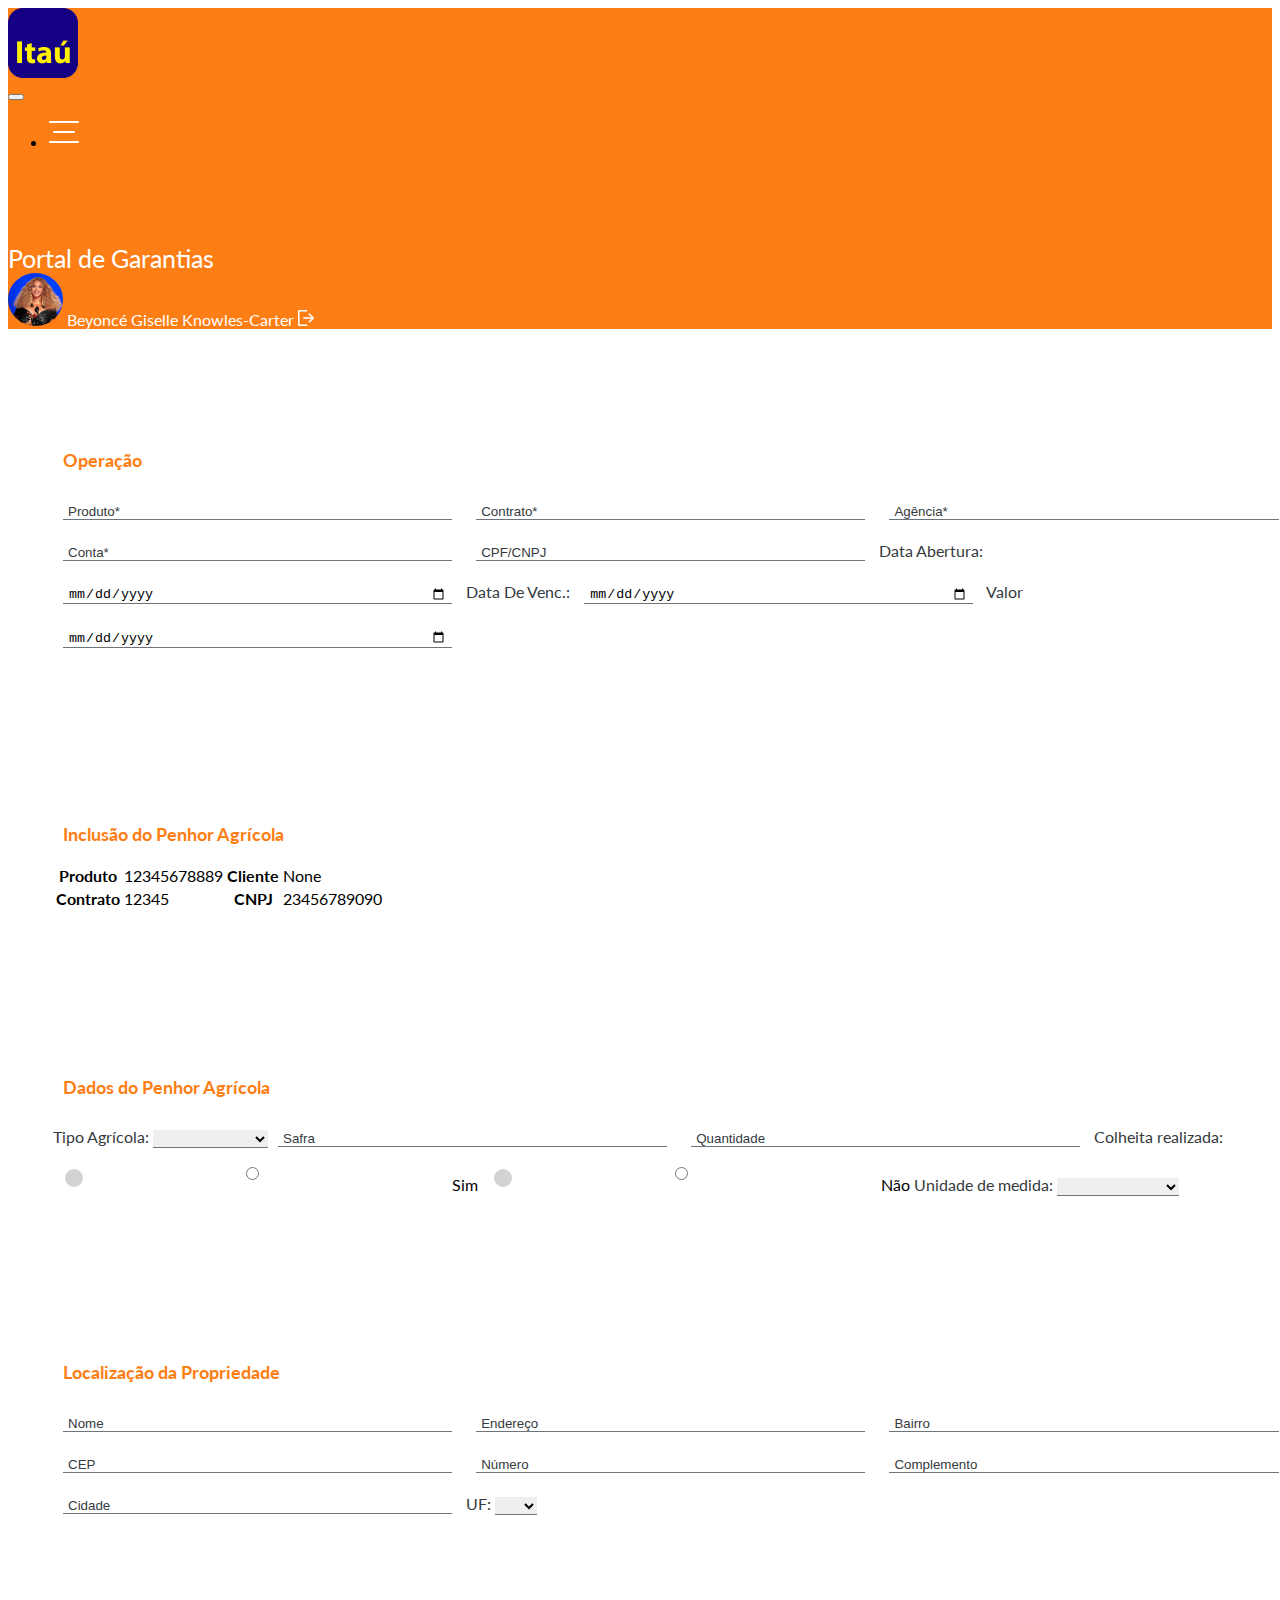
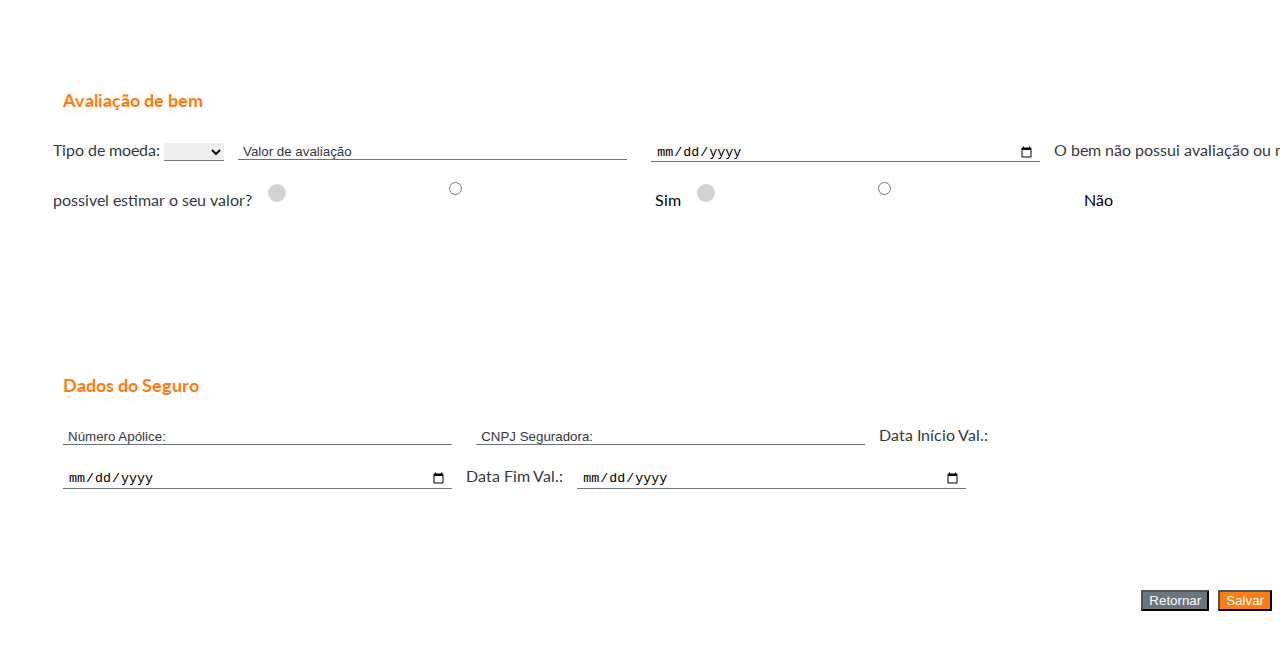
<file: teste.html>
<!DOCTYPE html>
<html lang="pt-br">

<head>
    <meta charset="UTF-8">
    <meta http-equiv="X-UA-Compatible" content="IE=edge">
    <meta name="viewport" content="width=device-width, initial-scale=1.0">

    <!-- Bootstrap -->
    <link href="https://cdn.jsdelivr.net/npm/bootstrap@5.0.2/dist/css/bootstrap.min.css" rel="stylesheet"
        integrity="sha384-EVSTQN3/azprG1Anm3QDgpJLIm9Nao0Yz1ztcQTwFspd3yD65VohhpuuCOmLASjC" crossorigin="anonymous">

    <!-- Fonte -->
    <link rel="preconnect" href="https://fonts.googleapis.com">
    <link rel="preconnect" href="https://fonts.gstatic.com" crossorigin>
    <link href="https://fonts.googleapis.com/css2?family=Lato:wght@300;400&display=swap" rel="stylesheet">

    <!-- CSS -->
    <link rel="stylesheet" href="assets/css/style.css" />

    <title>Portal de Garantias</title>
</head>

<body>

    <!-- Menu -->

    <nav class="navbar navbar-expand-lg">
        <img src="assets/resources/itaulogo.png" class="mt-1 mb-1 me-2 ms-2">
        <div class="container-fluid">
            <button class="navbar-toggler" type="button" data-bs-toggle="collapse" data-bs-target="#navbarNavDropdown"
                aria-controls="navbarNavDropdown" aria-expanded="false" aria-label="Toggle navigation">
                <span class="navbar-toggler-icon"></span>
            </button>
            <div class="collapse navbar-collapse" id="navbarNavDarkDropdown">
                <ul class="navbar-nav">
                    <li class="nav-item dropdown">
                        <img src="assets/resources/menu.png" class="nav-link dropdown-toggle" href="#"
                            id="navbarDropdownMenuLink" role="button" data-bs-toggle="dropdown" aria-expanded="false">
                        <ul class="dropdown-menu" aria-labelledby="navbarDropdownMenuLink">
                            <li><a class="dropdown-item" href="#">Garantia</a></li>
                            <li><a class="dropdown-item" href="#">Convênio</a></li>
                            <li><a class="dropdown-item" href="#">Reavaliação</a></li>
                            <li><a class="dropdown-item" href="#">Parametizações</a></li>
                        </ul>
                    </li>
                </ul>
                <span class="portal">Portal de Garantias</span>
            </div>
        </div>
        <div class="user container-fluid justify-content-end">
            <img class="perfil" src="assets/resources/beyonce.png">
            <span class="me-4 ms-2">Beyoncé Giselle Knowles-Carter</span>
            <img src="assets/resources/logout.png" role="button">
        </div>
    </nav>

    <!-- Menu -->

   <!-- Operação-->

    <div class="container">
        <div class="card">
            <div class="card-body">
                <h5>Operação</h5>
                <form action="#" method="post">
                    <input type="text" inputmode="numeric" placeholder="Produto*" required>
                    <input type="text" inputmode="numeric" placeholder="Contrato*" required>
                    <input type="text" inputmode="numeric" placeholder="Agência*" required>
                    <input type="text" inputmode="numeric" placeholder="Conta*" required>
                    <input type="text" inputmode="numeric" placeholder="CPF/CNPJ" required>
                    <label class="ms-2" for="date">Data Abertura:
                        <input type="date" required>
                    </label>
                    <label class="ms-2" for="date">Data De Venc.:
                        <input type="date" required>
                    </label>
                    <label class="ms-2" for="date">Valor
                        <input type="date" required>
                    </label>
                </form>
            </div>
        </div>
    </div>

    <!-- Operação-->

    <!-- inclusão Do Penhor -->
    <div>
        <div class="container">
            <div class="card">
                <div class="card-body">
                    <div class="row pb-0 d-flex justify-content-start">
                        <h5> Inclusão do Penhor Agrícola</h5>
                    </div>

                    <!-- inclusão Do Penhor -->

                    <!-- Tabela/Dados-->

                    <table class="table mt-3">
                        <tbody>
                            <div class="row d-flex justify-content-lg-start">
                                <div class="col-3">
                                    <tr>
                                        <th scope="row">Produto</th>
                                        <td>12345678889</td>
                                        <th scope="row">Cliente</th>
                                        <td>None</td>
                                    </tr>
                                </div>
                                <div class="col-3 ">
                                    <tr>
                                        <th scope="row">Contrato</th>
                                        <td>12345</td>
                                        <th scope="row">CNPJ</th>
                                        <td>23456789090</td>
                                    </tr>
                                </div>
                            </div>
                        </tbody>
                    </table>

                </div>
            </div>
        </div>
    </div>

    <!-- Tabela/Dados-->

    <!-- Dados do Penhor Agrícola -->

    <div class="container">
        <div class="card">
            <div class="card-body">
                <h5 class="ms-0">Dados do Penhor Agrícola</h5>
                <form action="#" method="post">
                    <label for="Tipo Agrícola">Tipo Agrícola:</label>
                    <select name="Tipo Agrícola" id="Tipo Agrícola">
                        <option></option>
                        <option value="algodão">Algodão</option>
                        <option value="arroz">Arroz</option>
                        <option value="cafe">café</option>
                        <option value="cana de açucar">Cana de açúcar</option>
                        <option value="feijão">Feijão</option>
                        <option value="laranja">Laranja</option>
                        <option value="maçã">Maçã</option>
                        <option value="milho">Milho</option>
                        <option value="soja">Soja</option>
                        <option value="trigo">Trigo</option>
                        <option value="uva">Uva</option>
                        <option value="figo">Figo</option>
                        <option value="outros">Outros</option>
                        <input type="text" placeholder="Safra" required>
                        <input type="text" placeholder="Quantidade" required>
                        <label for="Colheita realizada">Colheita realizada:</label>
                        <input type="radio" name="coleita realizada" value="sim">Sim
                        <input type="radio" name="coleita realizada" value="nao">Não
                        <label for="Unidade de medida">Unidade de medida:</label>
                        <select name="Unidade de medida" id="Unidade de medida">
                            <option></option>
                            <option value="unidade">Unidade</option>
                            <option value="dezena">Dezena</option>
                            <option value="cento">Cento</option>
                            <option value="milheiro">Milheiro</option>
                            <option value="metro">Metro</option>
                            <option value="metro quadrado">Metro quadrado</option>
                            <option value="metro cubico">Metro cúbico</option>
                            <option value="litro">Litro</option>
                            <option value="galão">Galão</option>
                            <option value="dúzia">Dúzia</option>
                            <option value="meia dúzia">Meia dúzia</option>
                            <option value="kilo">Kilo</option>
                            <option value="tonelada bruta">Tonelada bruta</option>
                            <option value="tonelada">Tonelada</option>
                            <option value="caixa">Caixa</option>
                            <option value="conjunto">Conjunto</option>
                            <option value="bloco">Bloco</option>
                            <option value="grama">Grama</option>
                            <option value="folha">Folha</option>
                            <option value="frasco">Frasco</option>
                            <option value="kilometro">Kilometro</option>
                            <option value="viagem/percurso">Viagem/Percurso</option>
                            <option value="rolo">Rolo</option>
                            <option value="copia">Copia</option>
                            <option value="pacote">Pacote</option>
                            <option value="fardo">Fardo</option>
                        </select>
                </form>
            </div>
        </div>
    </div>

    <!-- Dados do Penhor Agrícola -->

    <!-- Localização da Propriedade -->

    <div class="container">
        <div class="card">
            <div class="card-body">
                <h5>Localização da Propriedade</h5>
                <form action="#" method="post">
                    <input type="text" placeholder="Nome" required>
                    <input type="text" placeholder="Endereço" required>
                    <input type="text" placeholder="Bairro" required>
                    <input type="text" placeholder="CEP" inputmode="numeric" pattern="[0-9]{5}-[0-9]{3}" required>
                    <input type="number" inputmode="numeric" placeholder="Número" required>
                    <input type="text" placeholder="Complemento" required>
                    <input type="text" placeholder="Cidade" required>
                    <label for="uf">UF:</label>
                    <select name="uf" id="uf">
                        <option></option>
                        <option value="ro">RO</option>
                        <option value="ac">AC</option>
                        <option value="am">AM</option>
                        <option value="rr">RR</option>
                        <option value="pa">PA</option>
                        <option value="to">TO</option>
                        <option value="ma">MA</option>
                        <option value="pi">PI</option>
                        <option value="ce">CE</option>
                        <option value="rn">RN</option>
                        <option value="pb">PB</option>
                        <option value="pe">PE</option>
                        <option value="al">AL</option>
                        <option value="se">SE</option>
                        <option value="ba">BA</option>
                        <option value="mg">MG</option>
                        <option value="es">ES</option>
                        <option value="rj">RJ</option>
                        <option value="pr">PR</option>
                        <option value="sc">SC</option>
                        <option value="rs">RS</option>
                        <option value="ms">MS</option>
                        <option value="mt">MT</option>
                        <option value="go">GO</option>
                        <option value="df">DF</option>
                    </select>
                </form>
            </div>
        </div>
    </div>

    <!-- Localização da Propriedade -->


    <!-- Avaliação de bem -->

    <div class="container">
        <div class="card">
            <div class="card-body">
                <h5>Avaliação de bem</h5>
                <form action="#" method="post">
                    <label for="tipo de moeda">Tipo de moeda:</label>
                    <select name="tipo de moeda" id="tipo de moeda">
                        <option></option>
                        <option value="ro">Real</option>
                        <option value="ac">Dólar</option>
                        <option value="am">Euro</option>
                        <option value="rr">Libra</option>
                        <option value="pb">Outros</option>
                    </select>
                    <input type="text" placeholder="Valor de avaliação" required>
                    <input type="date" required>
                    <label for="avaliação estimavel">O bem não possui avaliação ou não é possivel estimar o seu
                        valor?</label>
                    <input type="radio" name="coleita realizada" value="sim">Sim
                    <input type="radio" name="coleita realizada" value="nao">Não
                    </select>
                </form>
            </div>
        </div>
    </div>

    <!-- Avaliação de bem -->

    <!-- Dados do Seguro -->

    <div class="container">
        <div class="card">
            <div class="card-body">
                <h5>Dados do Seguro</h5>
                <form action="#" method="post">
                    <input type="text" inputmode="numeric" placeholder="Número Apólice:" required>
                    <input type="text" inputmode="numeric" placeholder="CNPJ Seguradora:" required>
                    <label class="ms-2" for="date">Data Início Val.:
                        <input type="date" required>
                    </label>
                    <label class="ms-2" for="date">Data Fim Val.:
                        <input type="date" required>
                    </label>
                </form>
            </div>
        </div>
    </div>

    <!-- Dados do Seguro -->

    <!-- Botões -->

    <div class="container buttons">
        <button type="button" class="btn btn-return">Retornar</button>
        <button type="button" class="btn btn-save">Salvar</button>
    </div>

    <!-- Botões -->

    <script src="https://cdn.jsdelivr.net/npm/bootstrap@5.0.2/dist/js/bootstrap.bundle.min.js"
        integrity="sha384-MrcW6ZMFYlzcLA8Nl+NtUVF0sA7MsXsP1UyJoMp4YLEuNSfAP+JcXn/tWtIaxVXM"
        crossorigin="anonymous"></script>
</body>

</html>
</file>
<file: assets/css/style.css>
body, html {
    font-family: 'Lato', sans-serif;
}

:root {
    --white: #ffffff;
    --orange: #fd7e14;
    --yellow: #ffc107;
    --primary: #007bff;
    --secondary: #6c757d;
    --gray: #6c757d;
    --gray-dark: #343a40;
    --light: #f8f9fa;
    --danger: #dc3545;
    --safe: #4cd038;
}

nav {
    background-color: var(--orange);
}

a {
    text-decoration: none;
    color: var(--white);
}

.bold {
    font-weight: bold;
}
.portal {
    font-size: 25px;
    color: var(--white);
}

.dropdown-menu {
    border-color: var(--orange);
    color: var(--orange);
}

.dropdown-item {
    color: var(--orange);
}

.dropdown-menu .dropdown-item:hover {
    color: var(--white);
    background-color: var(--orange);
    transition: .5s ease all;
}

.dropdown-menu {
    display: block;
    visibility: hidden;
    opacity: 0;
    transform: translateY(50px);
    transition: .5s ease all;
}

.dropdown-menu.show {
    display: block;
    visibility: visible;
    opacity: 1;
    transform: translateY(0px);
    transition: .5s ease all;
}

.perfil {
    border-radius: 50%;
}

.user span {
    color: var(--white);
}

.card {
    width: 100%;
    margin-top: 5vh;
    margin-bottom: 5vh;
    border-radius: 5px;
    padding: 5vh;
}

.container h5 {
    margin-left: 10px;
    margin-bottom: 2vh;
    text-align: start;
    font-size: 18px;
    color: var(--orange);
}

input {
    width: 30%;
    outline: none;
    margin: 10px;
    padding: 5px 5px 0px 5px;
    border: none;
    border-bottom: 1.7px solid var(--gray);
}

input::placeholder {
    color: var(--gray-dark);
}

input:focus:required:invalid{
    border-bottom: 1.7px solid var(--danger);
}

input:focus:required:valid{
    border-bottom: 1.7px solid var(--safe);
}

.container select {
    outline: none;
    border: none;
    border-bottom: 1.7px solid var(--gray);
}

.container label {
    color: var(--gray-dark);
}

input[type='radio']:after {
    width: 18px;
    height: 18px;
    border-radius: 16px;
    top: -1px;
    left: -1px;
    position: relative;
    background-color: #d1d3d1;
    content: '';
    display: inline-block;
    visibility: visible;
    border: 3px solid white;
}

input[type='radio']:checked:after {
    width: 18px;
    height: 18px;
    border-radius: 15px;
    top: -1px;
    left: -1px;
    position: relative;
    background-color: #fd7e14;
    content: '';
    display: inline-block;
    visibility: visible;
    border: 3px solid white;
}

.buttons {
    text-align: end;
}

.btn {
    margin: 0px 0px 50px 5px;
    transition-duration: 0.4s;
}

.btn:focus {
    border-color: none;
    box-shadow: none;
}

.btn-save {
    background-color: var(--orange);
    color: var(--white);
}

.btn-save:hover {
    background-color: #df6807;
    color: var(--white);
}

.btn-return {
    background-color: var(--gray);
    color: var(--white);
}

.btn-return:hover {
    background-color: #343a40;
    color: var(--white);
}
</file>
